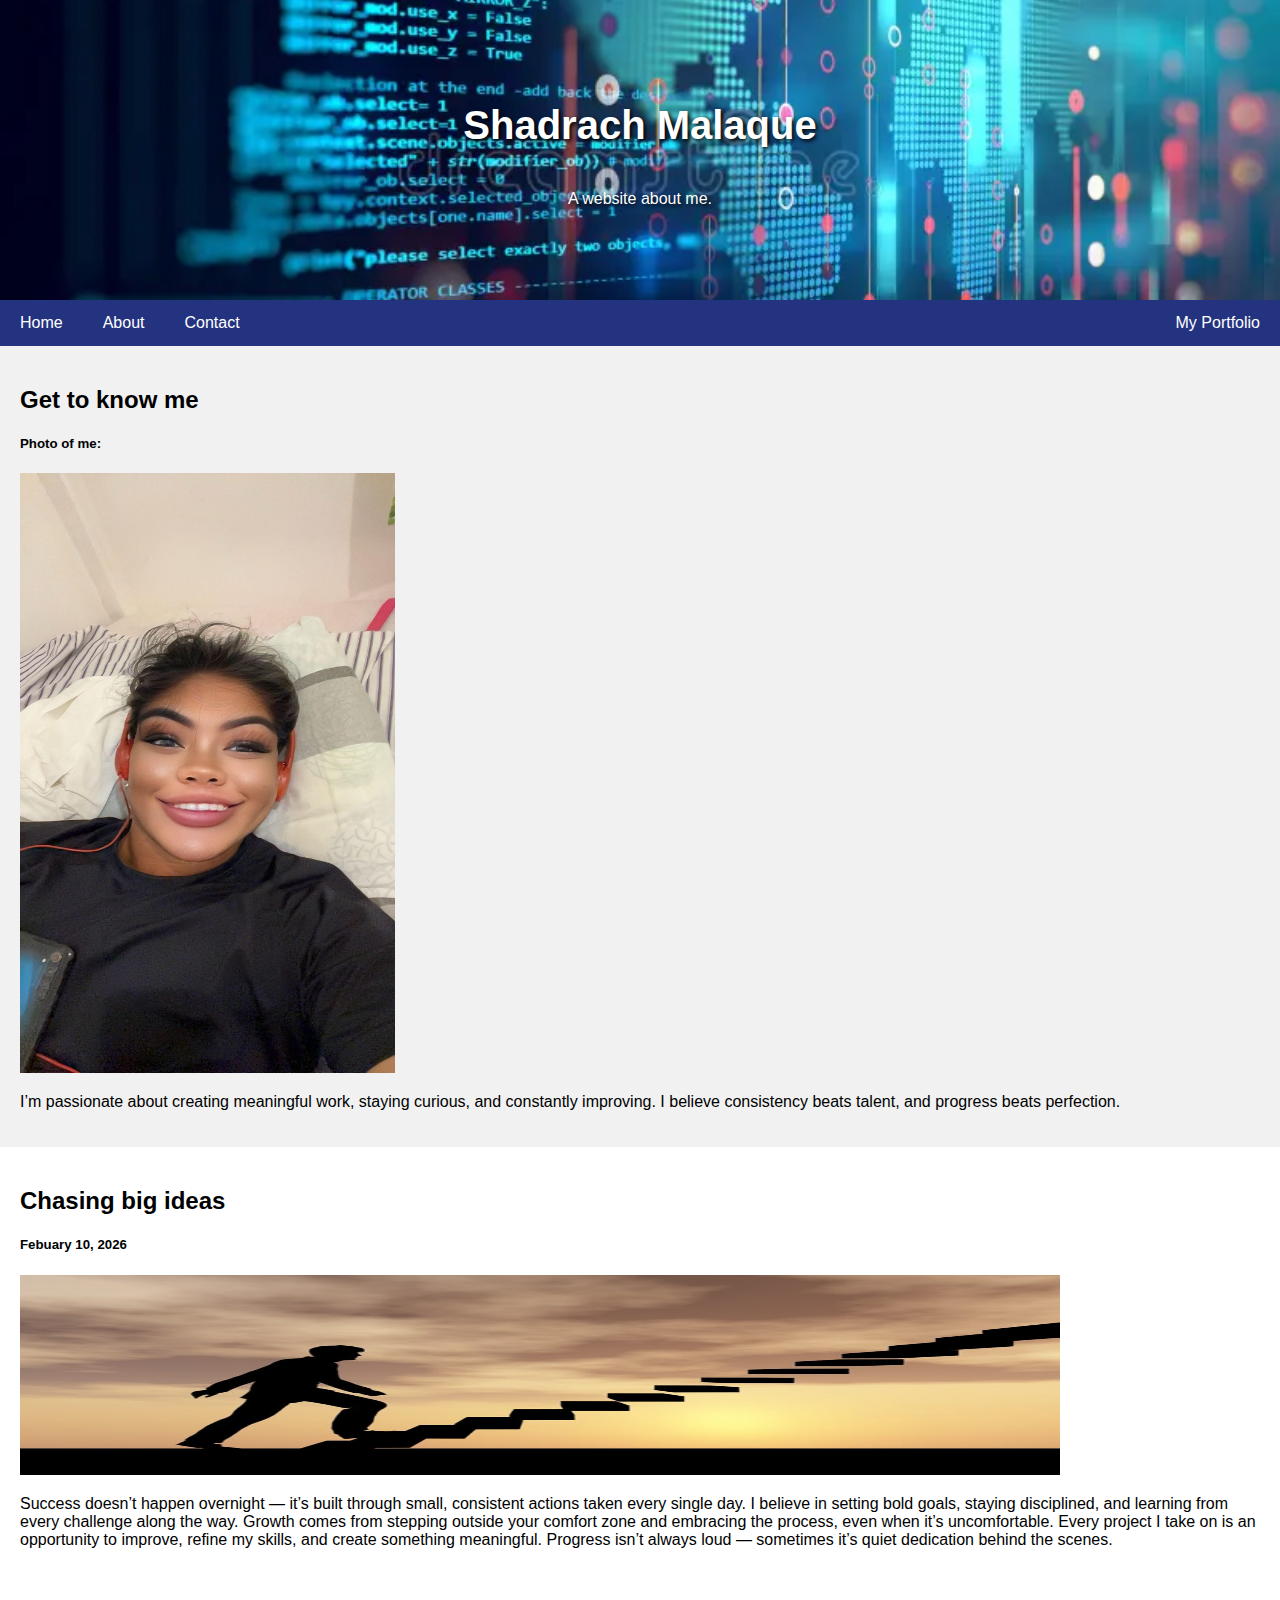
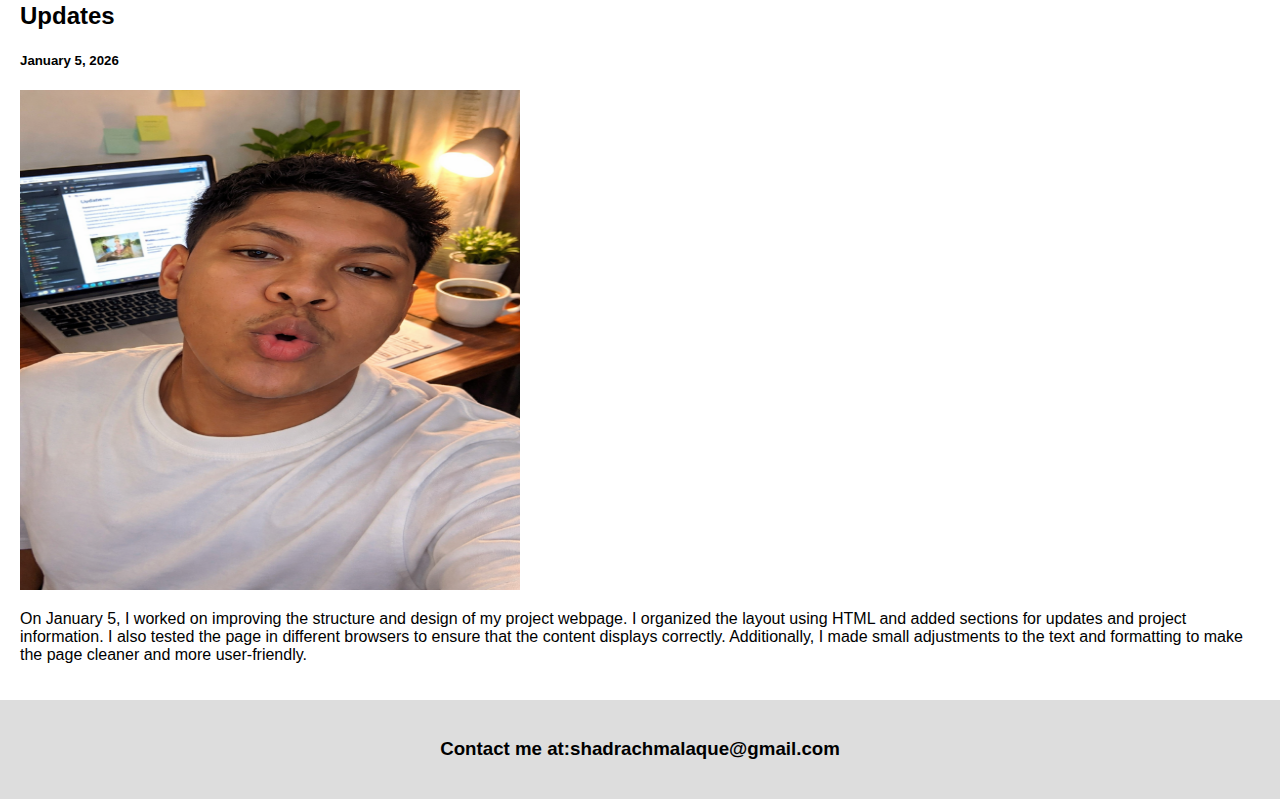
<file: index.html>
<!DOCTYPE html>
<html lang="en">
<head>
<title>Page Title</title>
<meta charset="UTF-8">
<meta name="viewport" content="width=device-width, initial-scale=1">
<style>
* {
  box-sizing: border-box;
}

/* Style the body */
body {
  font-family: Arial, Helvetica, sans-serif;
  margin: 0;
}

/* Header/logo Title */
.header {
  background-image: url('IT.webp'); 
        background-size: cover;
        background-position: center;
        height: 300px;
        color: white;
        text-shadow: 2px 2px 4px #000000; 
        display: flex;
        justify-content: center;
        align-items: center;
        flex-direction: column;
}

/* Increase the font size of the heading */
.header h1 {
  font-size: 40px;
}

/* Style the top navigation bar */
.navbar {
  overflow: hidden;
  background-color: #243380;
}

/* Style the navigation bar links */
.navbar a {
  float: left;
  display: block;
  color: white;
  text-align: center;
  padding: 14px 20px;
  text-decoration: none;  
}

/* Right-aligned link */
.navbar a.right {
  float: right;
}

/* Change color on hover */
.navbar a:hover {
  background-color: #ddd;
  color: black;
}

/* Column container */
.row {  
  display: -ms-flexbox; /* IE10 */
  display: flex;
  -ms-flex-wrap: wrap; /* IE10 */
  flex-wrap: wrap;
}

/* Create two unequal columns that sits next to each other */
/* Sidebar/left column */
.side {
  -ms-flex: 30%; /* IE10 */
  flex: 30%;
  background-color: #f1f1f1;
  padding: 20px;
}

/* Main column */
.main {   
  -ms-flex: 70%; /* IE10 */
  flex: 70%;
  background-color: white;
  padding: 20px;
}

/* Footer */
.footer {
  padding: 20px;
  text-align: center;
  background: #ddd;
}

/* Responsive layout - when the screen is less than 700px wide, make the two columns stack on top of each other instead of next to each other */
@media screen and (max-width: 700px) {
  .row {   
    flex-direction: column;
  }
}

/* Responsive layout - when the screen is less than 400px wide, make the navigation links stack on top of each other instead of next to each other */
@media screen and (max-width: 400px) {
  .navbar a {
    float: none;
    width: 100%;
  }
}
</style>
</head>
<body>

<div class="header">
  <h1>Shadrach Malaque</h1>
  <p>A website about me.</p>
</div>

<div class="navbar">
  <a href="#">Home</a>
  <a href="#">About</a>
  <a href="#">Contact</a>
  <a href="#" class="right"> My Portfolio</a>
</div>

<div class="row">
  <div class="side">
    <h2>Get to know me</h2>
    <h5>Photo of me:</h5>
    <img src="unnamed.jpg" style="height: 600px; width: 375px;">
    <p>I’m passionate about creating meaningful work, staying curious, and constantly improving. I believe consistency beats talent, and progress beats perfection.</p>

  </div>
  <div class="main">
    <h2>Chasing big ideas</h2>
    <h5>Febuary 10, 2026</h5>
    <img src="success.jpg" style="height:200px; width: 1040px;">
    <p>Success doesn’t happen overnight — it’s built through small, consistent actions taken every single day. I believe in setting bold goals, staying disciplined, and learning from every challenge along the way. Growth comes from stepping outside your comfort zone and embracing the process, even when it’s uncomfortable.
         
Every project I take on is an opportunity to improve, refine my skills, and create something meaningful. Progress isn’t always loud — sometimes it’s quiet dedication behind the scenes.</p>
    <br>
    <h2>Updates</h2>
    <h5>January 5, 2026</h5>
    <img src="akogyapon.png" style="height:500px; width: 500px;">
    <p>On January 5, I worked on improving the structure and design of my project webpage. I organized the layout using HTML and added sections for updates and project information. I also tested the page in different browsers to ensure that the content displays correctly. Additionally, I made small adjustments to the text and formatting to make the page cleaner and more user-friendly.</p>
  </div>
</div>

<div class="footer">
  <h3>Contact me at:shadrachmalaque@gmail.com</h3>
</div>
</body>
</html>
</file>
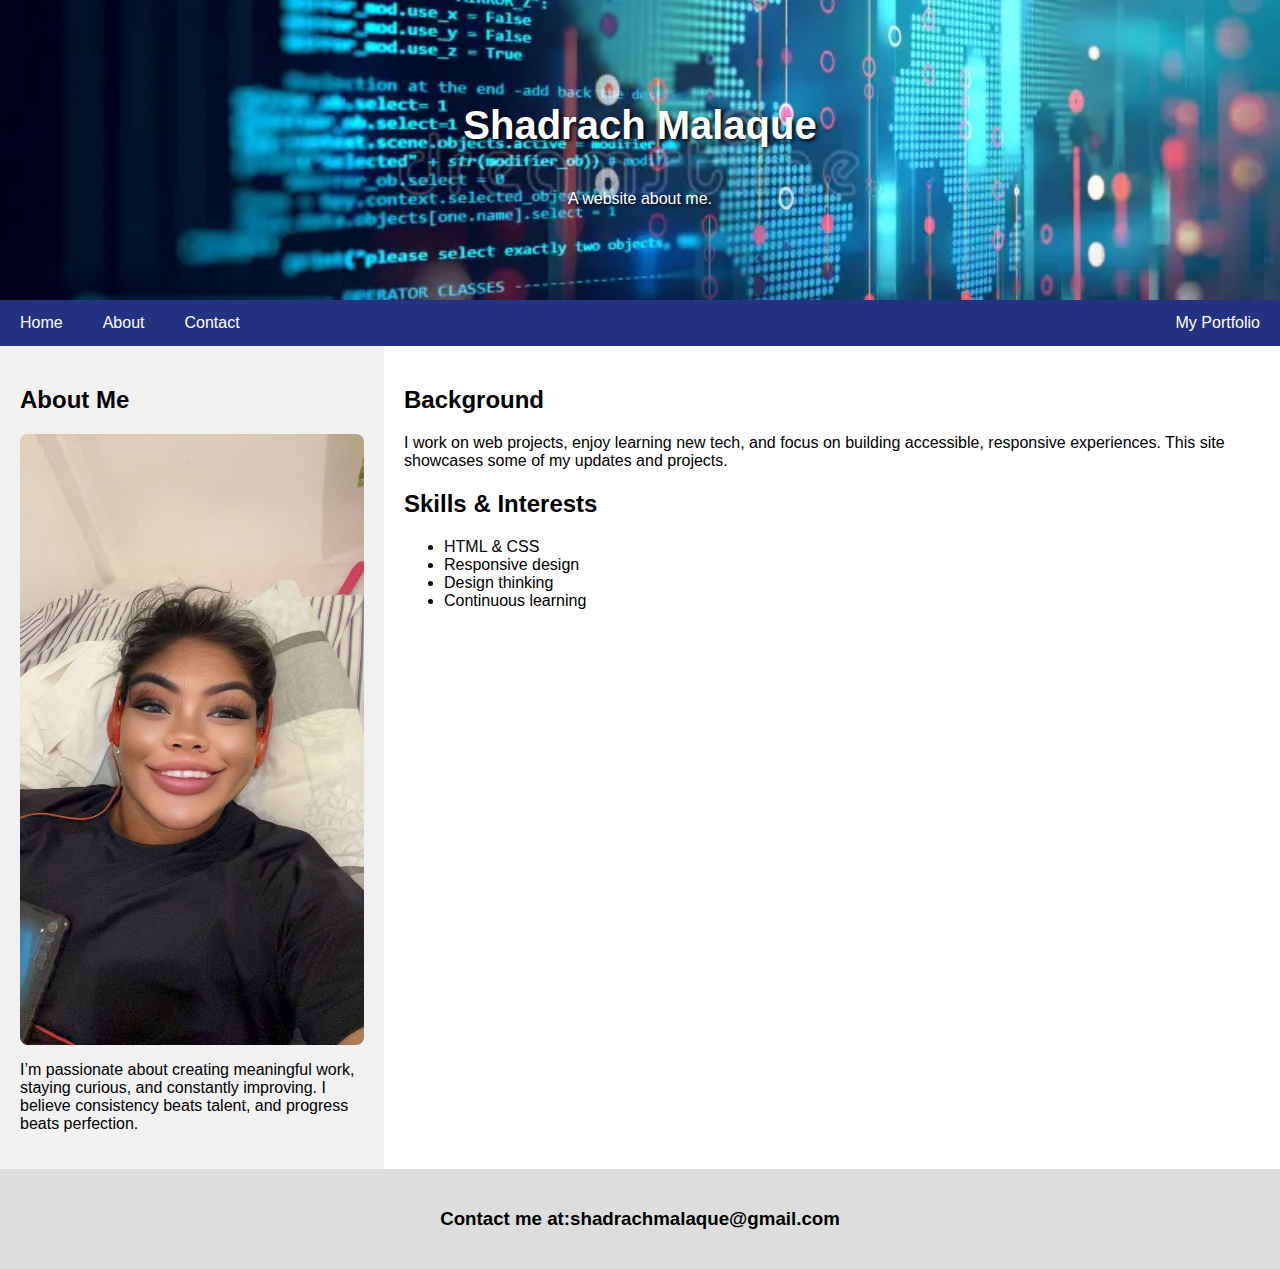
<file: about.html>
<!DOCTYPE html>
<html lang="en">
<head>
  <meta charset="UTF-8">
  <meta name="viewport" content="width=device-width, initial-scale=1">
  <title>About - Shadrach Malaque</title>
  <link rel="stylesheet" href="styles.css">
</head>
<body>

<div class="header">
  <h1>Shadrach Malaque</h1>
  <p>A website about me.</p>
</div>

<div class="navbar">
  <a href="index.html">Home</a>
  <a href="about.html">About</a>
  <a href="contact.html">Contact</a>
  <a href="#" class="right"> My Portfolio</a>
</div>

<div class="row">
  <div class="side">
    <h2>About Me</h2>
    <img src="unnamed.jpg" class="profile-img" alt="Profile photo">
    <p>I’m passionate about creating meaningful work, staying curious, and constantly improving. I believe consistency beats talent, and progress beats perfection.</p>
  </div>
  <div class="main">
    <h2>Background</h2>
    <p>I work on web projects, enjoy learning new tech, and focus on building accessible, responsive experiences. This site showcases some of my updates and projects.</p>

    <h2>Skills & Interests</h2>
    <ul>
      <li>HTML & CSS</li>
      <li>Responsive design</li>
      <li>Design thinking</li>
      <li>Continuous learning</li>
    </ul>
  </div>
</div>

<div class="footer">
  <h3>Contact me at:shadrachmalaque@gmail.com</h3>
</div>
</body>
</html>
</file>
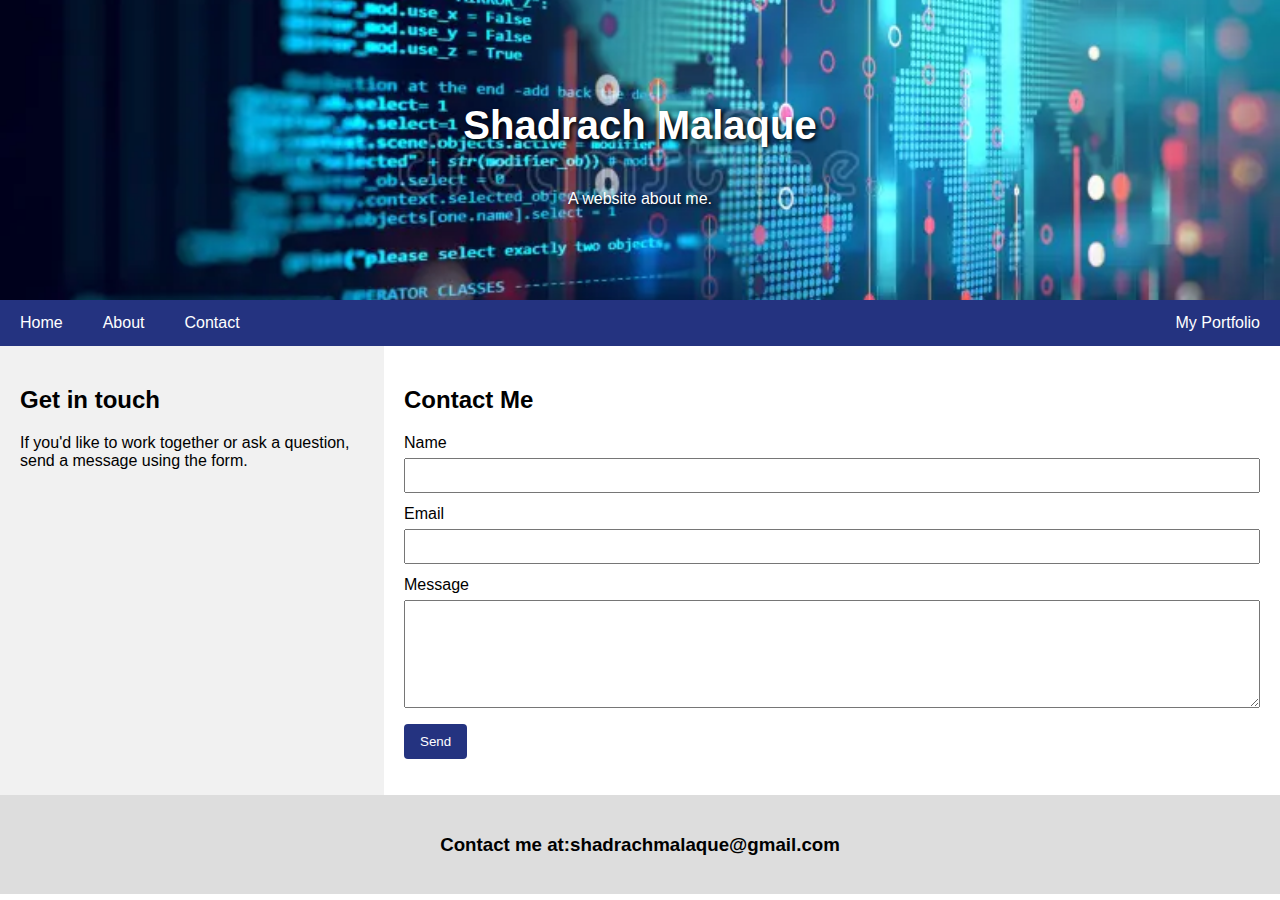
<file: contact.html>
<!DOCTYPE html>
<html lang="en">
<head>
  <meta charset="UTF-8">
  <meta name="viewport" content="width=device-width, initial-scale=1">
  <title>Contact - Shadrach Malaque</title>
  <link rel="stylesheet" href="styles.css">
</head>
<body>

<div class="header">
  <h1>Shadrach Malaque</h1>
  <p>A website about me.</p>
</div>

<div class="navbar">
  <a href="index.html">Home</a>
  <a href="about.html">About</a>
  <a href="contact.html">Contact</a>
  <a href="#" class="right"> My Portfolio</a>
</div>

<div class="row">
  <div class="side">
    <h2>Get in touch</h2>
    <p>If you'd like to work together or ask a question, send a message using the form.</p>
  </div>
  <div class="main">
    <h2>Contact Me</h2>
    <form id="contactForm">
      <label for="name">Name</label><br>
      <input id="name" name="name" type="text" required style="width:100%; padding:8px; margin:6px 0 12px 0;">

      <label for="email">Email</label><br>
      <input id="email" name="email" type="email" required style="width:100%; padding:8px; margin:6px 0 12px 0;">

      <label for="message">Message</label><br>
      <textarea id="message" name="message" rows="6" required style="width:100%; padding:8px; margin:6px 0 12px 0;"></textarea>

      <button type="submit" style="padding:10px 16px; background:#243380; color:#fff; border:none; border-radius:4px; cursor:pointer;">Send</button>
    </form>
    <p id="status" style="margin-top:12px"></p>
  </div>
</div>

<div class="footer">
  <h3>Contact me at:shadrachmalaque@gmail.com</h3>
</div>

<script>
document.getElementById('contactForm').addEventListener('submit', function(e){
  e.preventDefault();
  const name = document.getElementById('name').value.trim();
  const email = document.getElementById('email').value.trim();
  const message = document.getElementById('message').value.trim();
  if(!name || !email || !message){
    document.getElementById('status').textContent = 'Please fill all fields.';
    return;
  }
  const subject = encodeURIComponent('Contact from ' + name);
  const body = encodeURIComponent(message + '\n\n— ' + name + ' (' + email + ')');
  // open default mail client
  window.location.href = 'mailto:shadrachmalaque@gmail.com?subject=' + subject + '&body=' + body;
  document.getElementById('status').textContent = 'Opening mail client...';
});
</script>

</body>
</html>
</file>
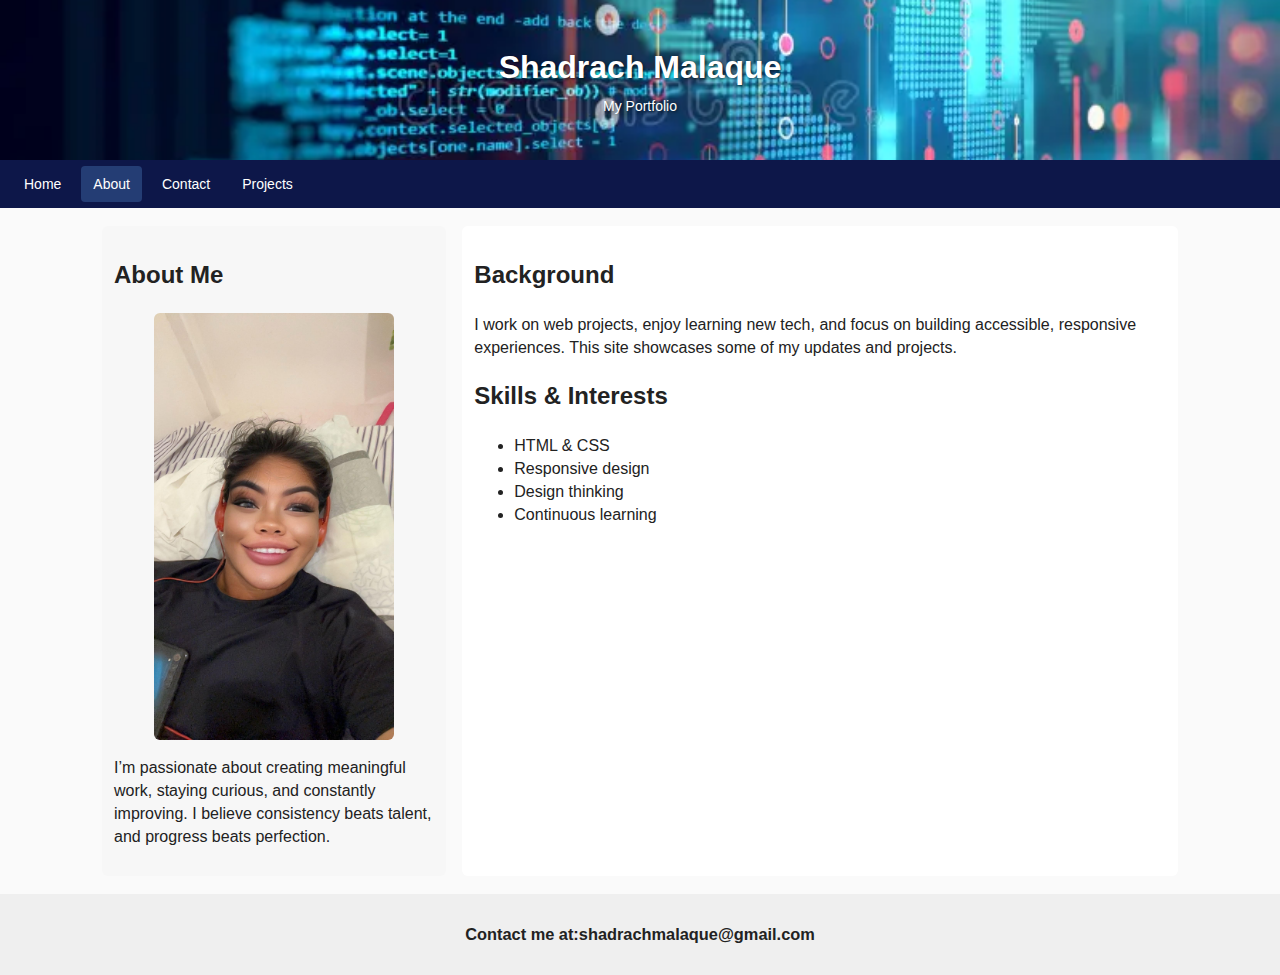
<file: pages/about.html>
<!DOCTYPE html>
<html lang="en">
<head>
  <meta charset="UTF-8">
  <meta name="viewport" content="width=device-width, initial-scale=1">
  <title>About - Shadrach Malaque</title>
  <link rel="stylesheet" href="../css/styles.css">
</head>
<body>

<div class="header">
  <h1>Shadrach Malaque</h1>
  <p>My Portfolio</p>
</div>

<div class="navbar">
  <a href="home.html">Home</a>
  <a href="about.html" aria-current="page">About</a>
  <a href="contact.html">Contact</a>
  <a href="projects.html">Projects</a>
</div>

<div class="row">
  <div class="side">
    <h2>About Me</h2>
    <img src="../assets/images/unnamed.jpg" class="profile-img" alt="Profile photo">
    <p>I’m passionate about creating meaningful work, staying curious, and constantly improving. I believe consistency beats talent, and progress beats perfection.</p>
  </div>
  <div class="main">
    <h2>Background</h2>
    <p>I work on web projects, enjoy learning new tech, and focus on building accessible, responsive experiences. This site showcases some of my updates and projects.</p>

    <h2>Skills & Interests</h2>
    <ul>
      <li>HTML & CSS</li>
      <li>Responsive design</li>
      <li>Design thinking</li>
      <li>Continuous learning</li>
    </ul>
  </div>
</div>

<div class="footer">
  <h3>Contact me at:shadrachmalaque@gmail.com</h3>
</div>
</body>
</html>
</file>
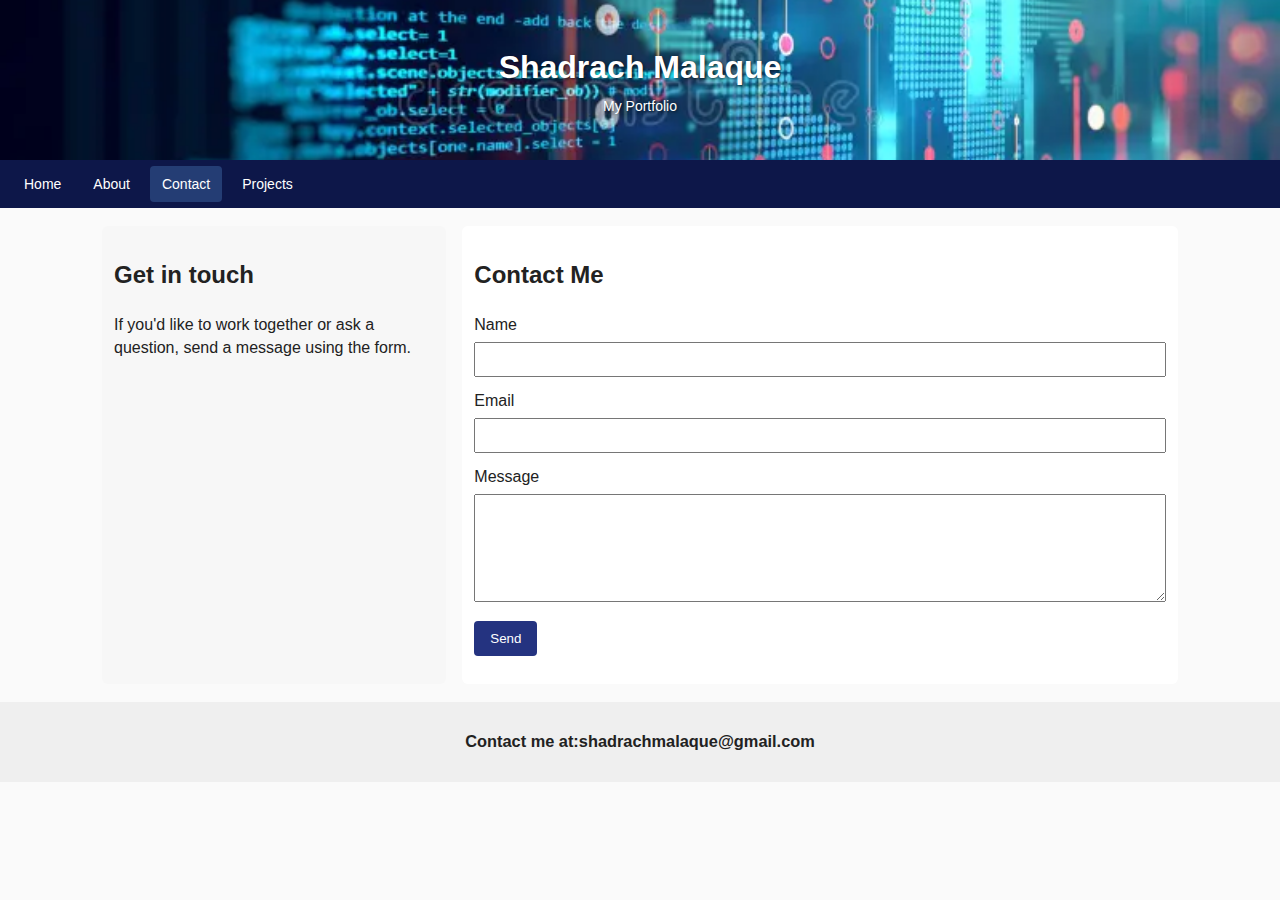
<file: pages/contact.html>
<!DOCTYPE html>
<html lang="en">
<head>
  <meta charset="UTF-8">
  <meta name="viewport" content="width=device-width, initial-scale=1">
  <title>Contact - Shadrach Malaque</title>
  <link rel="stylesheet" href="../css/styles.css">
</head>
<body>

<div class="header">
  <h1>Shadrach Malaque</h1>
  <p>My Portfolio</p>
</div>

<div class="navbar">
  <a href="home.html">Home</a>
  <a href="about.html">About</a>
  <a href="contact.html" aria-current="page">Contact</a>
  <a href="projects.html">Projects</a>
  
</div>

<div class="row">
  <div class="side">
    <h2>Get in touch</h2>
    <p>If you'd like to work together or ask a question, send a message using the form.</p>
  </div>
  <div class="main">
    <h2>Contact Me</h2>
    <form id="contactForm">
      <label for="name">Name</label><br>
      <input id="name" name="name" type="text" required style="width:100%; padding:8px; margin:6px 0 12px 0;">

      <label for="email">Email</label><br>
      <input id="email" name="email" type="email" required style="width:100%; padding:8px; margin:6px 0 12px 0;">

      <label for="message">Message</label><br>
      <textarea id="message" name="message" rows="6" required style="width:100%; padding:8px; margin:6px 0 12px 0;"></textarea>

      <button type="submit" style="padding:10px 16px; background:#243380; color:#fff; border:none; border-radius:4px; cursor:pointer;">Send</button>
    </form>
    <p id="status" style="margin-top:12px"></p>
  </div>
</div>

<div class="footer">
  <h3>Contact me at:shadrachmalaque@gmail.com</h3>
</div>

<script>
document.getElementById('contactForm').addEventListener('submit', function(e){
  e.preventDefault();
  const name = document.getElementById('name').value.trim();
  const email = document.getElementById('email').value.trim();
  const message = document.getElementById('message').value.trim();
  if(!name || !email || !message){
    document.getElementById('status').textContent = 'Please fill all fields.';
    return;
  }
  const subject = encodeURIComponent('Contact from ' + name);
  const body = encodeURIComponent(message + '\n\n— ' + name + ' (' + email + ')');
  // open default mail client
  window.location.href = 'mailto:shadrachmalaque@gmail.com?subject=' + subject + '&body=' + body;
  document.getElementById('status').textContent = 'Opening mail client...';
});
</script>

</body>
</html>
</file>
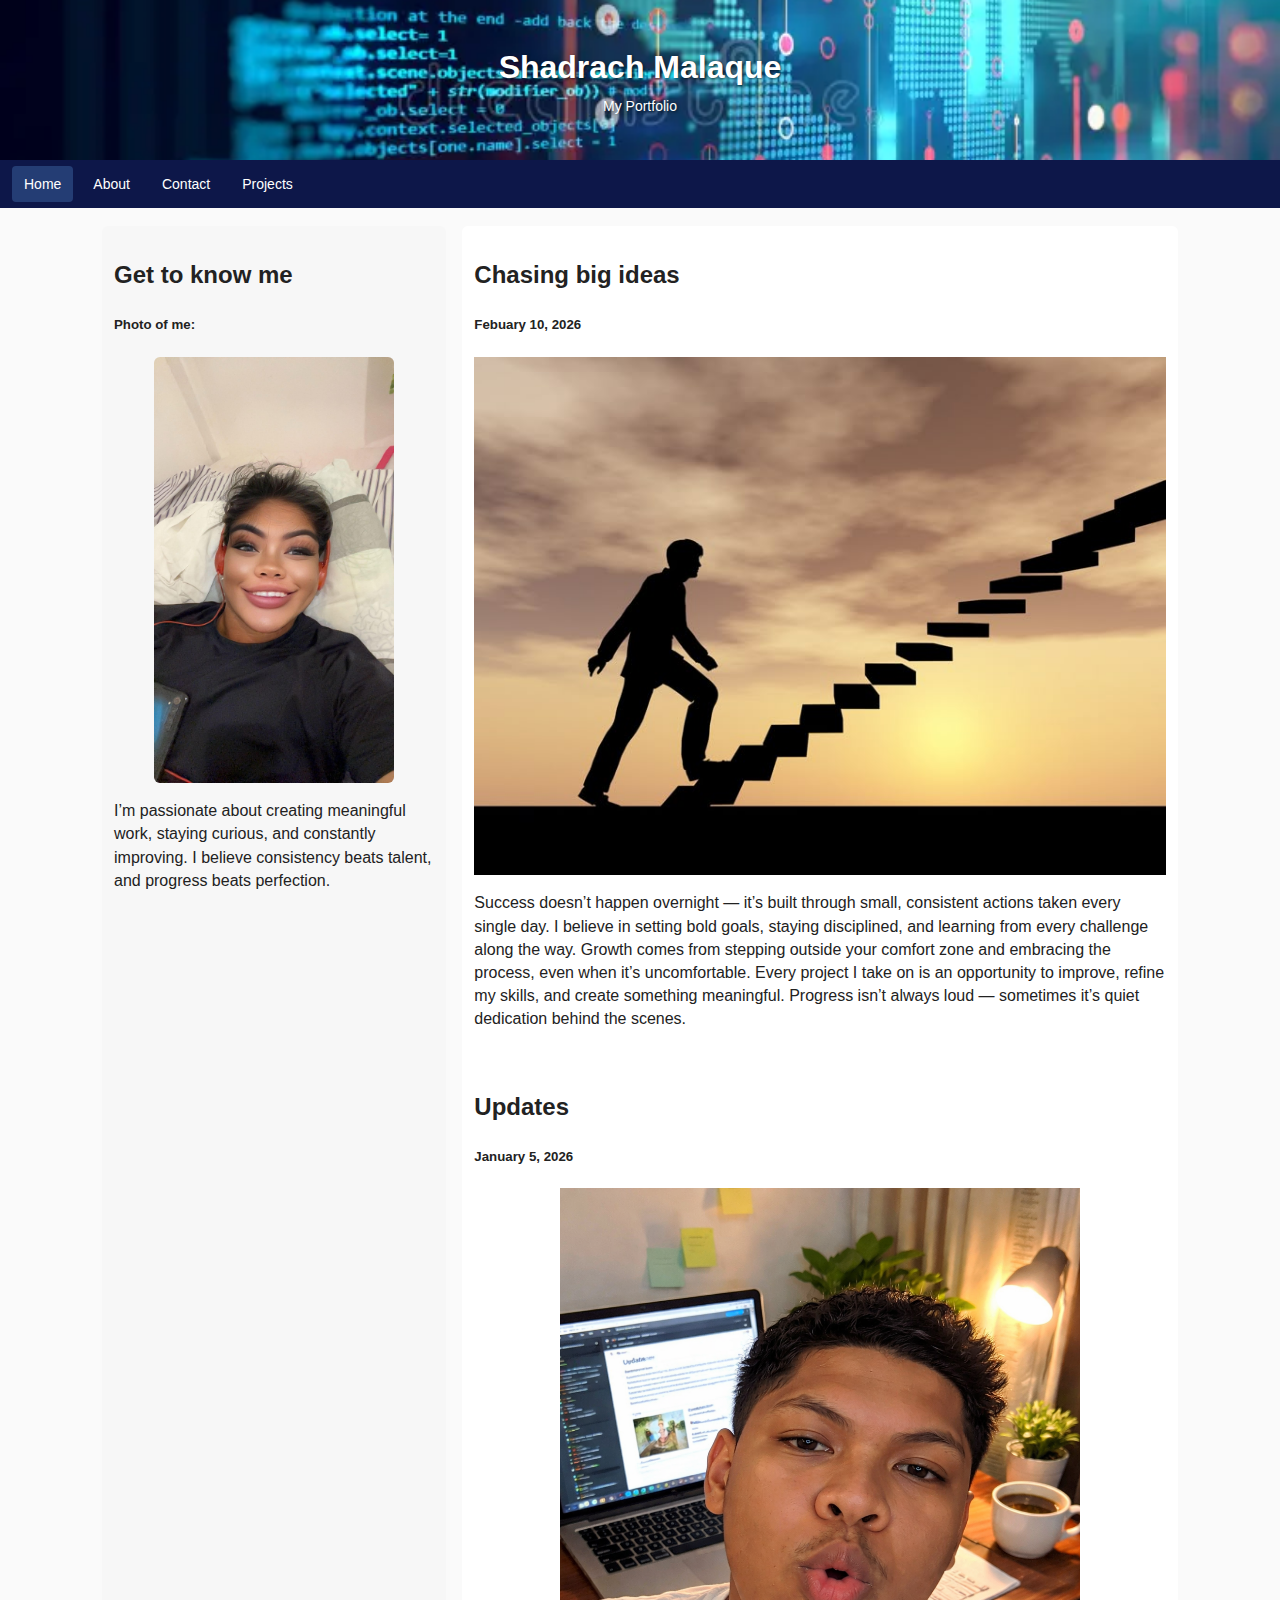
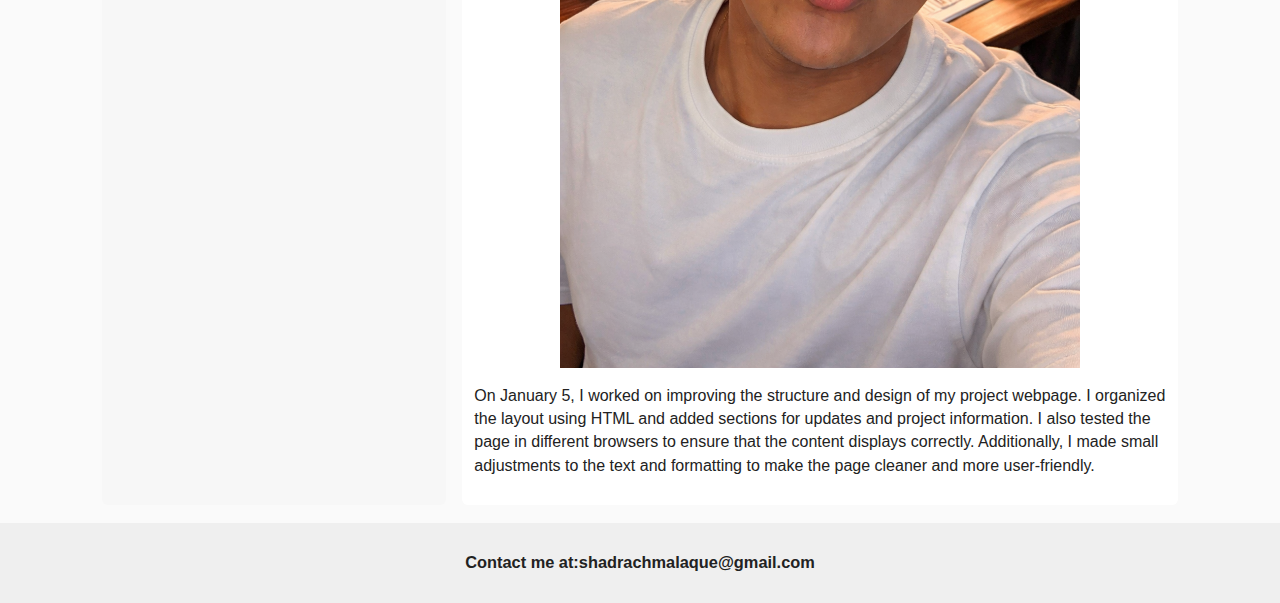
<file: pages/home.html>
<!DOCTYPE html>
<html lang="en">
<head>
<title>Home - Shadrach Malaque</title>
<meta charset="UTF-8">
<meta name="viewport" content="width=device-width, initial-scale=1">
<link rel="stylesheet" href="../css/styles.css">
</head>
<body>

<div class="header">
  <h1>Shadrach Malaque</h1>
  <p>My Portfolio</p>
</div>

<div class="navbar">
  <a href="home.html" aria-current="page">Home</a>
  <a href="about.html">About</a>
  <a href="contact.html">Contact</a>
  <a href="projects.html">Projects</a>
</div>

<div class="row">
  <div class="side">
    <h2>Get to know me</h2>
    <h5>Photo of me:</h5>
    <img src="../assets/images/unnamed.jpg" class="profile-img" alt="Profile photo">
    <p>I’m passionate about creating meaningful work, staying curious, and constantly improving. I believe consistency beats talent, and progress beats perfection.</p>

  </div>
  <div class="main">
    <h2>Chasing big ideas</h2>
    <h5>Febuary 10, 2026</h5>
    <img src="../assets/images/success.jpg" class="post-img" alt="Success image">
    <p>Success doesn’t happen overnight — it’s built through small, consistent actions taken every single day. I believe in setting bold goals, staying disciplined, and learning from every challenge along the way. Growth comes from stepping outside your comfort zone and embracing the process, even when it’s uncomfortable.
         
Every project I take on is an opportunity to improve, refine my skills, and create something meaningful. Progress isn’t always loud — sometimes it’s quiet dedication behind the scenes.</p>
    <br>
    <h2>Updates</h2>
    <h5>January 5, 2026</h5>
    <img src="../assets/images/akogyapon.png" class="update-img" alt="Update image">
    <p>On January 5, I worked on improving the structure and design of my project webpage. I organized the layout using HTML and added sections for updates and project information. I also tested the page in different browsers to ensure that the content displays correctly. Additionally, I made small adjustments to the text and formatting to make the page cleaner and more user-friendly.</p>
  </div>
</div>

<div class="footer">
  <h3>Contact me at:shadrachmalaque@gmail.com</h3>
</div>
</body>
</html>
</file>
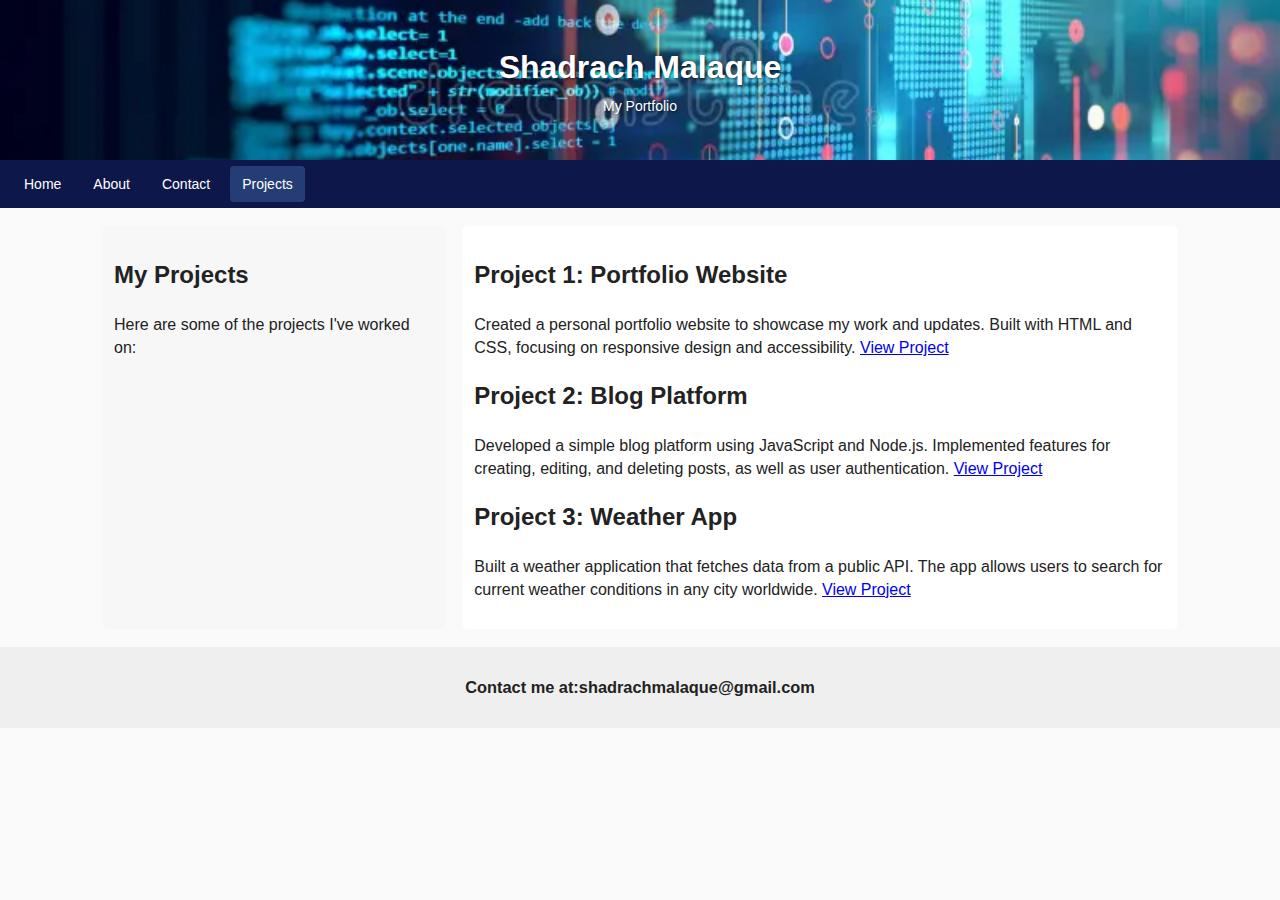
<file: pages/projects.html>
<!DOCTYPE html>
<html lang="en">
<head>
 <title>Projects - Shadrach Malaque</title>
 <meta charset="UTF-8">
 <meta name="viewport" content="width=device-width, initial-scale=1">
 <link rel="stylesheet" href="../css/styles.css">
</head>
<body>

<div class="header">
  <h1>Shadrach Malaque</h1>
  <p>My Portfolio</p>
</div>

<div class="navbar">
  <a href="home.html">Home</a>
  <a href="about.html">About</a>
  <a href="contact.html">Contact</a>
  <a href="projects.html" aria-current="page">Projects</a>
</div>

<div class="row">
 <div class="side">
  <h2>My Projects</h2>
  <p>Here are some of the projects I've worked on:</p>
  </div>

 <div class="main">
  <h2>Project 1: Portfolio Website</h2>
  <p>Created a personal portfolio website to showcase my work and updates. Built with HTML and CSS, focusing on responsive design and accessibility. <a href="https://shadrach-portfolio.vercel.app/" target="_blank">View Project</a></p>

  <h2>Project 2: Blog Platform</h2>
  <p>Developed a simple blog platform using JavaScript and Node.js. Implemented features for creating, editing, and deleting posts, as well as user authentication. <a href="https://seths.blog/" target="_blank">View Project</a></p>

  <h2>Project 3: Weather App</h2>
  <p>Built a weather application that fetches data from a public API. The app allows users to search for current weather conditions in any city worldwide. <a href="https://zoom.earth/" target="_blank">View Project</a></p>
  </div>
 </div>


<div class="footer">
  <h3>Contact me at:shadrachmalaque@gmail.com</h3>
</div>
</body>
</html>
</file>
<file: styles.css>
* {
  box-sizing: border-box;
}

/* Style the body */
body {
  font-family: Arial, Helvetica, sans-serif;
  margin: 0;
}

/* Header/logo Title */
.header {
  background-image: url('IT.webp'); 
  background-size: cover;
  background-position: center;
  height: 300px;
  color: white;
  text-shadow: 2px 2px 4px #000000; 
  display: flex;
  justify-content: center;
  align-items: center;
  flex-direction: column;
}

/* Increase the font size of the heading */
.header h1 {
  font-size: 40px;
}

/* Responsive images */
img {
  max-width: 100%;
  height: auto;
  display: block;
}

.profile-img {
  width: 100%;
  max-width: 360px;
  height: auto;
  border-radius: 8px;
  margin: 0 auto 16px;
}

.post-img {
  width: 100%;
  height: auto;
  margin: 12px 0;
}

.update-img {
  width: 100%;
  max-width: 600px;
  height: auto;
  display: block;
  margin: 12px auto;
}

/* Style the top navigation bar */
.navbar {
  overflow: hidden;
  background-color: #243380;
}

/* Style the navigation bar links */
.navbar a {
  float: left;
  display: block;
  color: white;
  text-align: center;
  padding: 14px 20px;
  text-decoration: none;  
}

/* Right-aligned link */
.navbar a.right {
  float: right;
}

/* Change color on hover */
.navbar a:hover {
  background-color: #ddd;
  color: black;
}

/* Column container */
.row {  
  display: -ms-flexbox; /* IE10 */
  display: flex;
  -ms-flex-wrap: wrap; /* IE10 */
  flex-wrap: wrap;
}

/* Create two unequal columns that sits next to each other */
/* Sidebar/left column */
.side {
  -ms-flex: 30%; /* IE10 */
  flex: 30%;
  background-color: #f1f1f1;
  padding: 20px;
}

/* Main column */
.main {   
  -ms-flex: 70%; /* IE10 */
  flex: 70%;
  background-color: white;
  padding: 20px;
}

/* Footer */
.footer {
  padding: 20px;
  text-align: center;
  background: #ddd;
}

/* Responsive layout - when the screen is less than 700px wide, make the two columns stack on top of each other instead of next to each other */
@media screen and (max-width: 700px) {
  .row {   
    flex-direction: column;
  }
}

/* Responsive layout - when the screen is less than 400px wide, make the navigation links stack on top of each other instead of next to each other */
@media screen and (max-width: 400px) {
  .navbar a {
    float: none;
    width: 100%;
  }
}
</file>
<file: css/styles.css>
* {
  box-sizing: border-box;
}

/* Base layout */
body {
  font-family: Arial, Helvetica, sans-serif;
  margin: 0;
  color: #222;
  line-height: 1.45;
  background: #fafafa;
}

/* Header/logo Title: reduced height to save vertical space */
.header {
  background-image: url('../assets/images/IT.webp');
  background-size: cover;
  background-position: center;
  height: 160px;
  color: white;
  text-shadow: 1px 1px 3px rgba(0,0,0,0.6);
  display: flex;
  justify-content: center;
  align-items: center;
  flex-direction: column;
  padding: 12px;
}

.header h1 {
  font-size: 32px;
  margin: 0;
}

.header p {
  margin: 6px 0 0 0;
  font-size: 14px;
}

/* Navigation */
.navbar {
  background-color: #0d1749;
  display: flex;
  gap: 8px;
  padding: 6px 12px;
  align-items: center;
}

.navbar a {
  color: white;
  text-decoration: none;
  padding: 8px 12px;
  border-radius: 4px;
  font-size: 14px;
}

.navbar a:hover {
  background-color: rgba(255,255,255,0.12);
}

.navbar a[aria-current="page"] {
  background-color: rgba(112, 186, 255, 0.24);
}

/* Content container */
.row {
  display: flex;
  flex-wrap: wrap;
  max-width: 1100px;
  margin: 18px auto;
  gap: 16px;
  padding: 0 12px;
}

.side {
  flex: 0 0 32%;
  background-color: #f7f7f7;
  padding: 12px;
  border-radius: 6px;
}

.main {
  flex: 1 1 64%;
  background-color: #fff;
  padding: 12px;
  border-radius: 6px;
}

/* Images */
img {
  max-width: 100%;
  height: auto;
  display: block;
}

.profile-img {
  max-width: 240px;
  width: 100%;
  border-radius: 6px;
  margin: 0 auto 12px;
}

.post-img {
  width: 100%;
  margin: 8px 0;
}

.update-img {
  max-width: 520px;
  margin: 8px auto;
  display: block;
}

/* Footer */
.footer {
  padding: 12px;
  text-align: center;
  background: #efefef;
  font-size: 14px;
  margin-top: 18px;
}

/* Responsive tweaks */
@media screen and (max-width: 800px) {
  .row { margin: 12px; }
  .side { flex-basis: 100%; }
  .main { flex-basis: 100%; }
}
</file>
